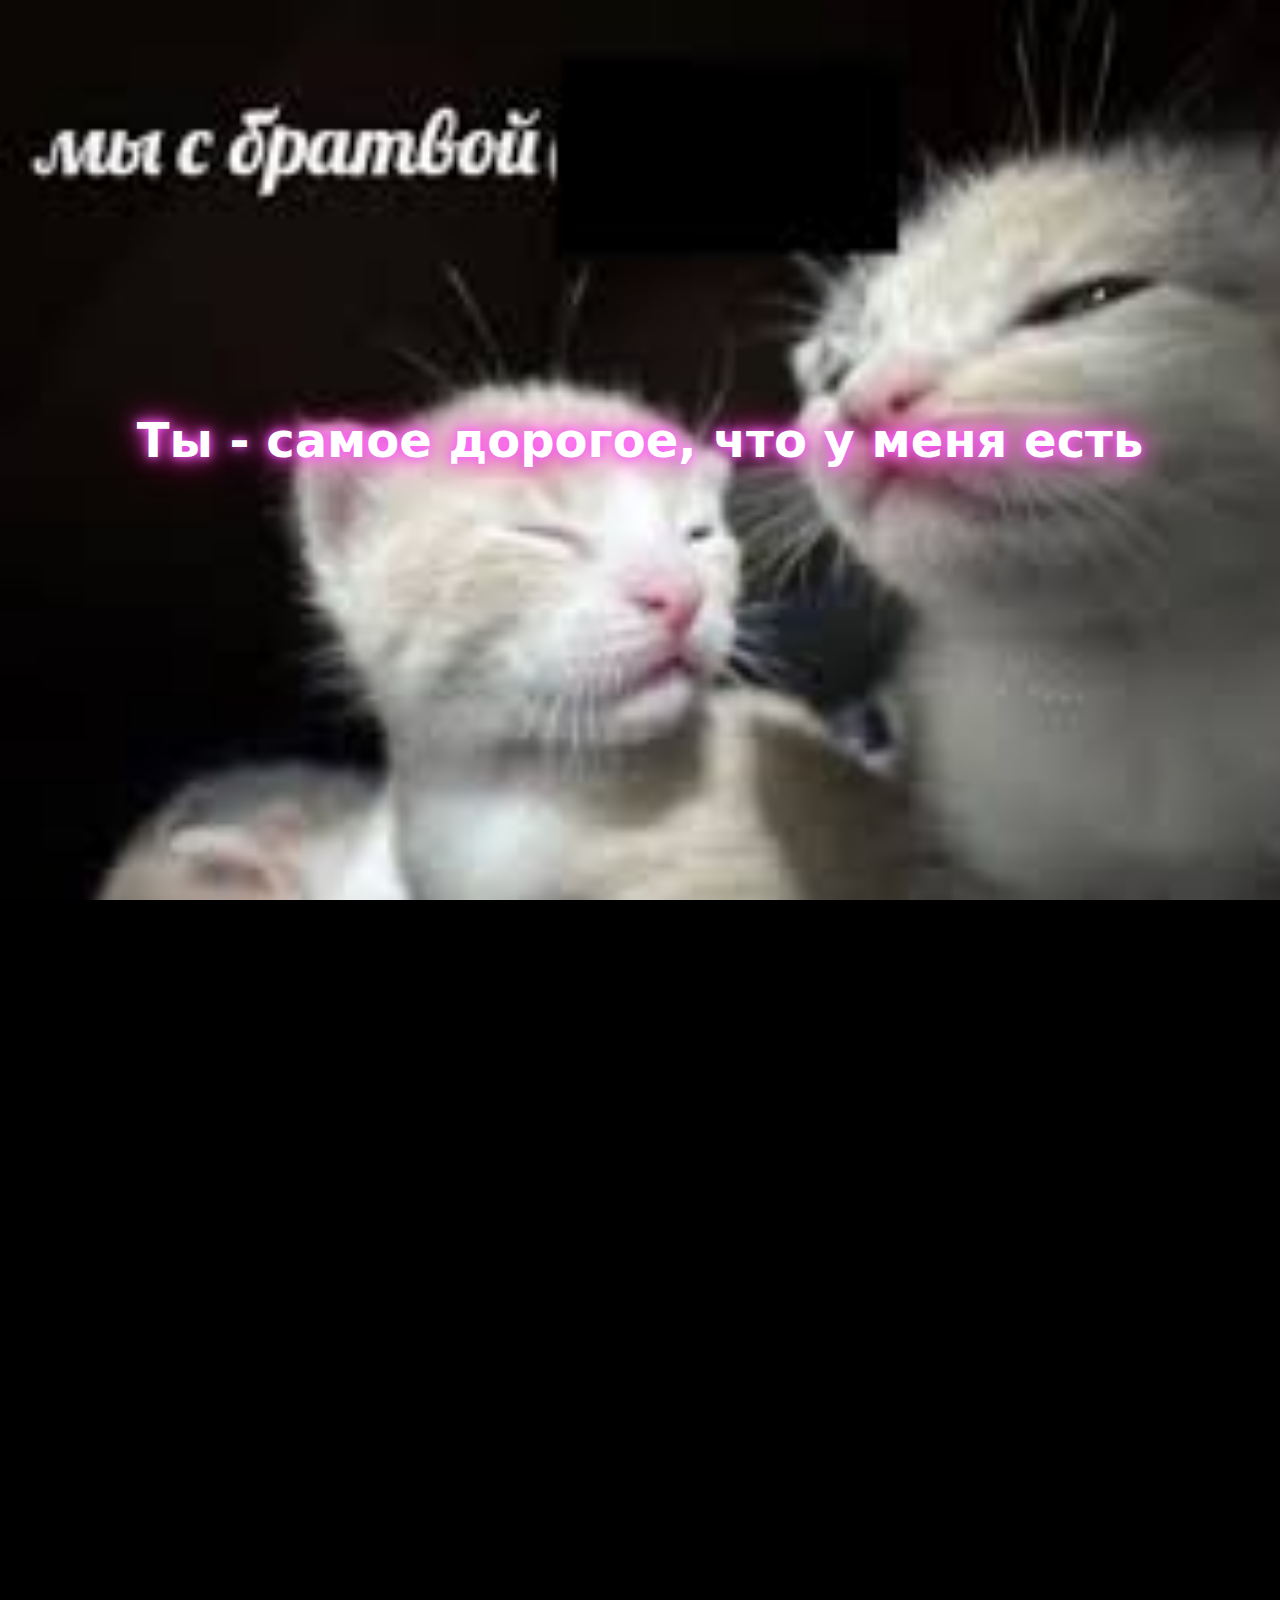
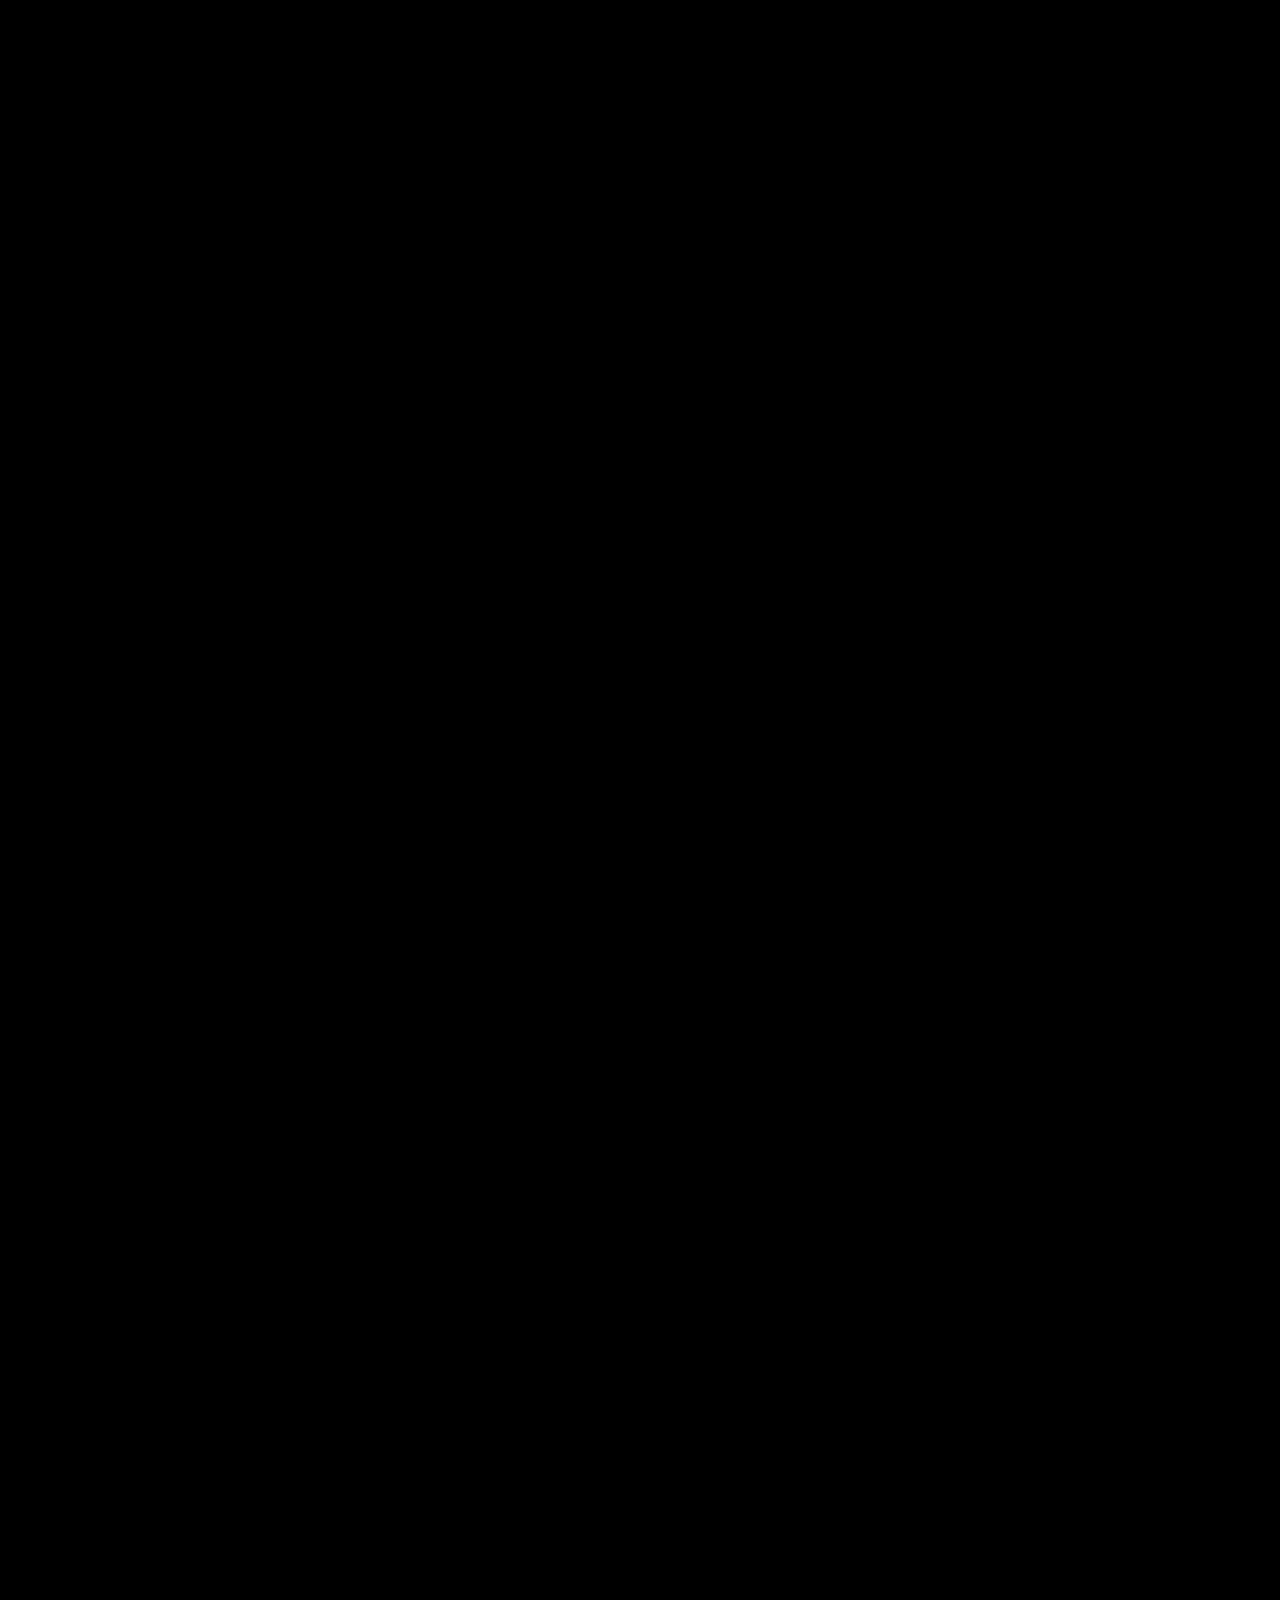
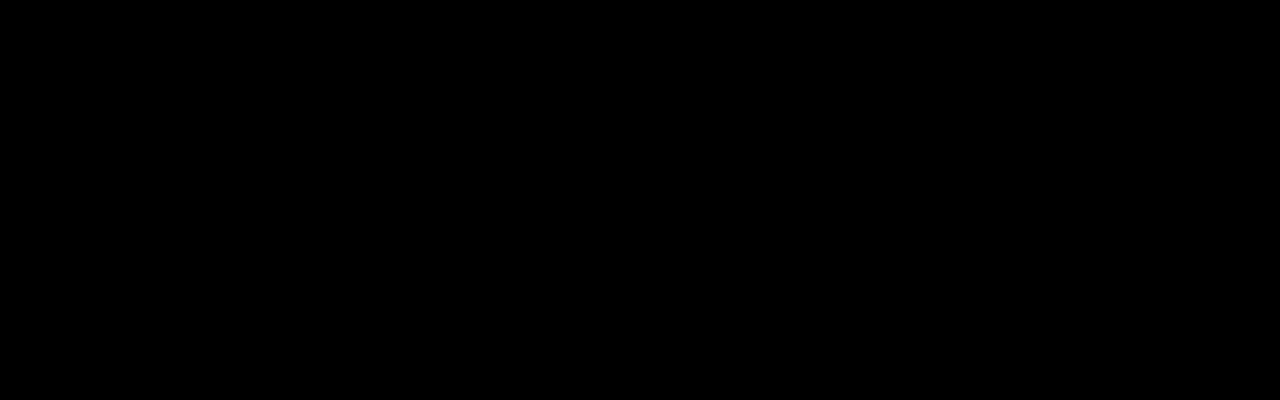
<file: index.html>
<!DOCTYPE html>
<html lang="ru">
<head>
  <meta charset="UTF-8">
  <title>Открытка</title>
  <link rel="stylesheet" href="style.css">
</head>
<body>

<div class="section bg1">
  <h1>Ты - самое дорогое, что у меня есть</h1>
</div>

<div class="section bg2">
  <h1>Спасибо, что так долго меня терпишь
    <br>Я тебя очень сильно люблю</h1>
</div>

<div class="section bg3">
  <h1>Ты делаешь каждый мой день ярче
    <br>Не представляю свою жизнь без тебя</h1>
</div>

<div class="section bg4">
  <div class="content">
    <h1>Безумно люблю тебя
      <br>Эти полгода прошли быстро, но при этом чувствуется, что я знаю тебя намного дольше
      <br>Ты навсегда в моём сердце</h1>
    <a href="page2.html" class="btn"><img src="arrow.png" alt="Дальше" /></a>
  </div>
</div>

<script src="script.js"></script>
</body>
</html>
</file>
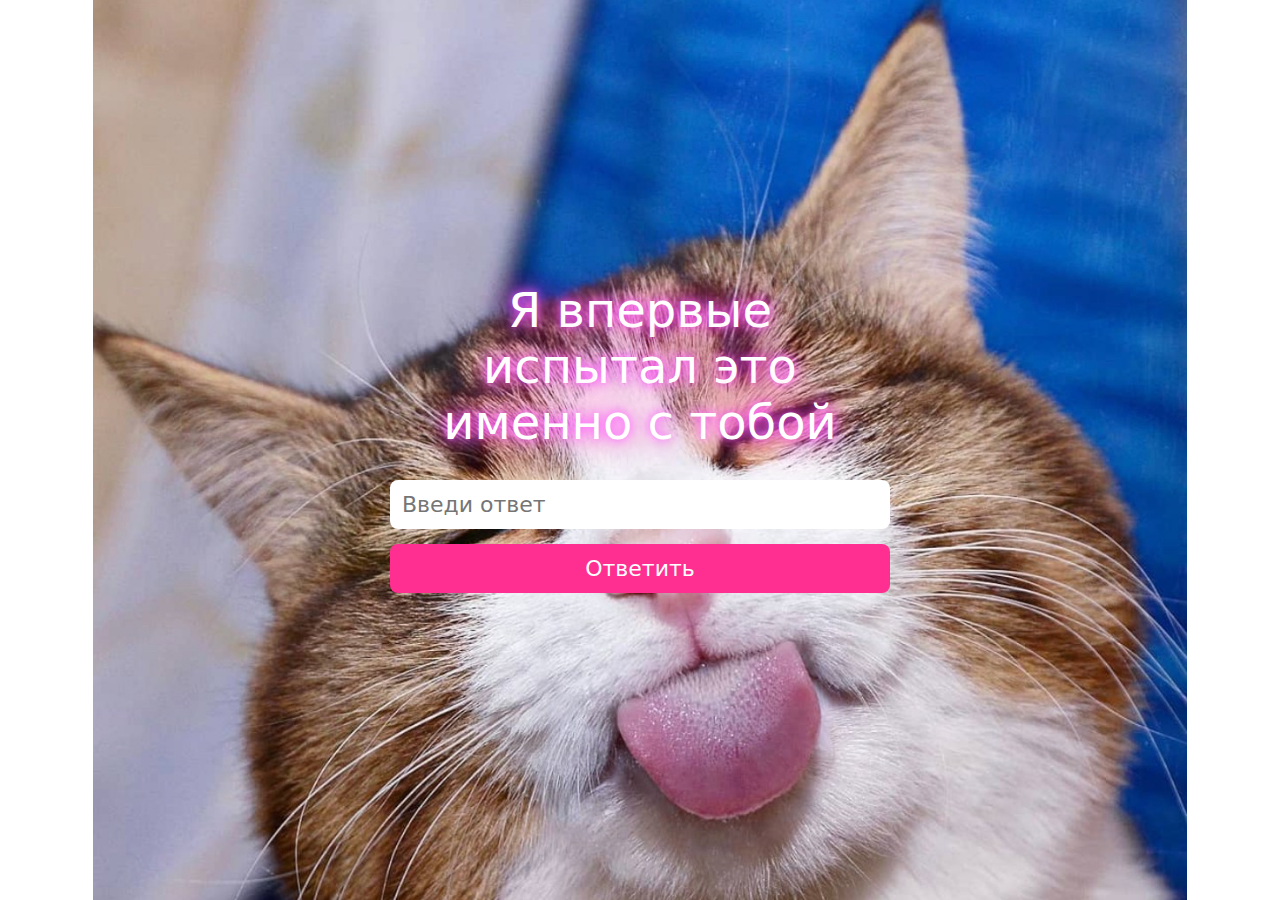
<file: page3.html>
<!DOCTYPE html>
<html lang="ru">
<head>
    <meta charset="UTF-8">
    <title>Немного вопросов</title>
    <link rel="stylesheet" href="page3.css">
</head>
<body>

<div class="wrapper">
    <div id="question"></div>

    <input type="text" id="answer" placeholder="Введи ответ">
    <button onclick="checkAnswer()">Ответить</button>

    <div id="message"></div>
</div>

<script src="page3.js"></script>
</body>
</html>
</file>
<file: style.css>
* {
    margin: 0;
    padding: 0;
    box-sizing: border-box;
}

html, body {
    width: 100%;
    height: 100%;
    overflow-x: hidden;
    overflow-y: auto;
    font-family: system-ui, -apple-system, BlinkMacSystemFont, sans-serif;
    background: black;
}

.section {
    height: 100vh;
    width: 100vw;
    position: relative;
    display: flex;
    align-items: center;
    justify-content: center;
    background-size: auto 120%;       /* вертикальный формат */
    background-position: center top;
    background-repeat: no-repeat;
}

/* Контент поверх затемнения */
.section .content {
    position: relative;
    z-index: 2;
    text-align: center;
}

/* Заголовок */
.section h1 {
    color: white;
    padding: 10px 20px;
    font-size: clamp(28px, 7vw, 48px);
    text-align: center;
    text-shadow:
            0 0 10px #ff5cff,
            0 0 20px #ff5cff,
            0 0 40px #ff0080;
    margin-bottom: 20px;
    animation: textPulse 2s infinite alternate,
    shake 0.15s infinite alternate;
}

/* Кнопка */
.section .btn img {
    width: 100px;       /* размер кнопки */
    height: 100px;
    transition: transform 0.2s;
    display: inline-block;
    margin: 20px auto 0; /* немного ниже текста, по центру */
}

.section .btn img:hover {
    transform: scale(1.2); /* лёгкое увеличение при наведении */
}


/* Фоны секций */
.bg1 { background-image: url("bg1.jpg"); }
.bg2 { background-image: url("bg2.jpg"); }
.bg3 { background-image: url("bg3.jpg"); }
.bg4 { background-image: url("bg4.jpg"); }

/* Анимации */
@keyframes zoomBg {
    from { transform: scale(1); }
    to { transform: scale(1.15); }
}

@keyframes textPulse {
    from { opacity: 0.8; }
    to { opacity: 1; }
}

@keyframes shake {
    from { transform: translateX(-1px); }
    to { transform: translateX(1px); }
}

/* Canvas эффектов */
canvas {
    position: fixed;
    inset: 0;
    z-index: 0;
    pointer-events: none;
}
</file>
<file: page3.css>
* {
    box-sizing: border-box;
    font-family: system-ui, sans-serif;
}

body {
    margin: 0;
    background: url("bg1p3.jpg") center top / auto 120% no-repeat;
    color: white;
    height: 100vh;
    display: flex;
    justify-content: center;
    align-items: center;
}

.wrapper {
    width: 90%;
    max-width: 500px;
    text-align: center;
}

#question {
    color: white;
    padding: 10px 20px;
    font-size: clamp(28px, 7vw, 48px);
    text-align: center;
    text-shadow:
            0 0 10px #ff5cff,
            0 0 20px #ff5cff,
            0 0 40px #ff0080;
    margin-bottom: 20px;
    animation: textPulse 2s infinite alternate,
    shake 0.15s infinite alternate;
}

input {
    width: 100%;
    padding: 12px;
    font-size: clamp(18px, 4vw, 22px);
    border-radius: 8px;
    border: none;
    margin-bottom: 15px;
}

button {
    width: 100%;
    padding: 12px;
    font-size: clamp(18px, 4vw, 22px);
    border-radius: 8px;
    border: none;
    background: #ff2f92;
    color: white;
    cursor: pointer;
}

button:hover {
    background: #ff4aa3;
}

#message {
    margin-top: 15px;
    min-height: 20px;
    font-size: clamp(16px, 3.5vw, 20px);
}
</file>
